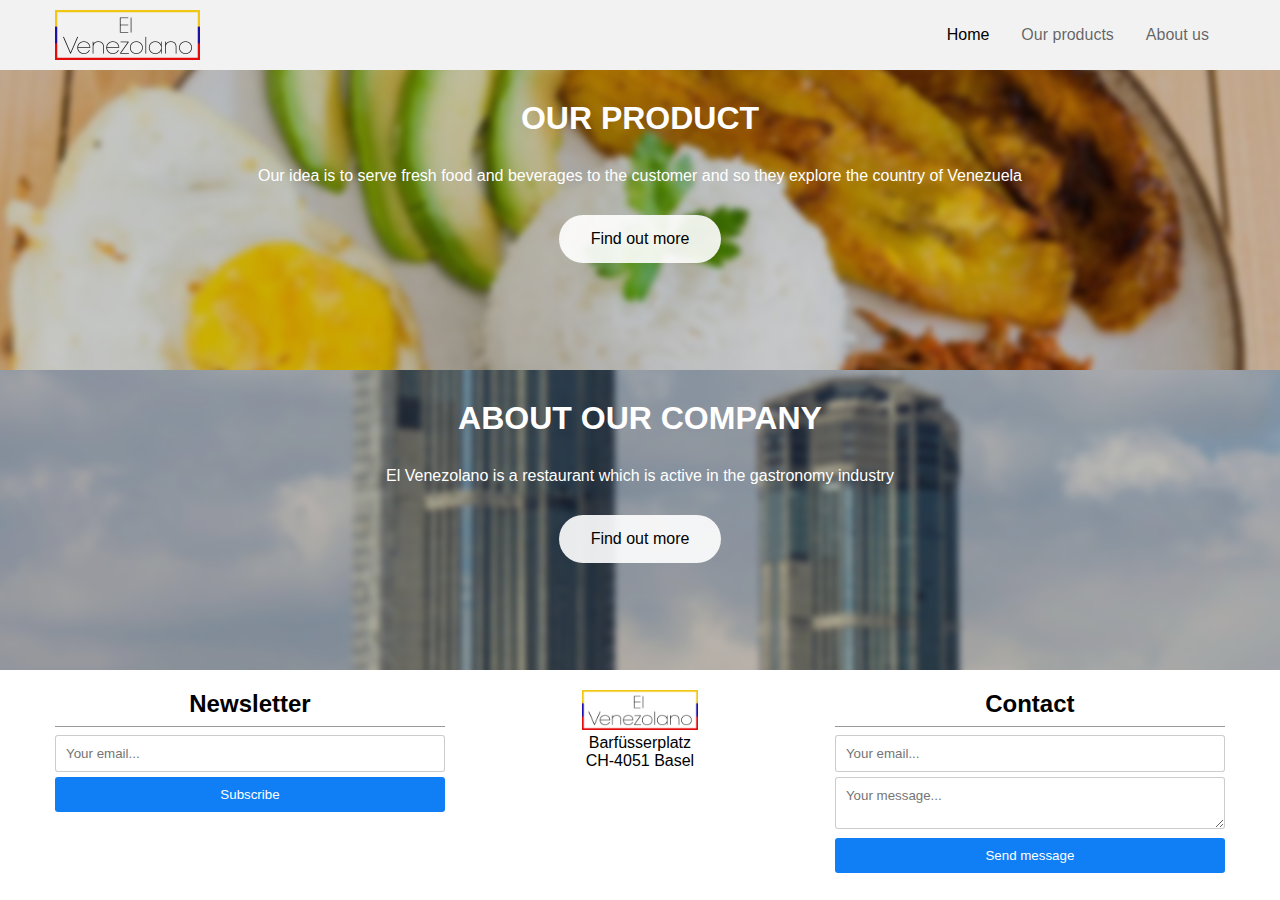
<file: index.html>
<!DOCTYPE html>
<html>
<head>
    <meta charset="UTF-8" />
    <meta name="viewport" content="width=device-width, initial-scale=1, shrink-to-fit=no" />

    <title>El Venezolano</title>

    <link rel="shortcut icon" href="favicon.ico" />

    <link rel="stylesheet" href="css/custom.css" />
</head>
<body>
<nav>
    <div class="container">
        <a href="index.html" class="nav-logo">
            <img src="img/logo.png" height="50" alt="El Venezolano" />
        </a>
        <ul class="nav-menu">
            <li><a href="about-us.html">About us</a></li>
            <li><a href="product.html">Our products</a></li>
            <li class="active"><a href="index.html">Home</a></li>
        </ul>
    </div>
</nav>
<a href="product.html">
    <div class="jumbotron image-product">
        <div class="container">
            <center><h1 class="jumbotron-title">OUR PRODUCT</h1></center>
            <center><p>Our idea is to serve fresh food and beverages to the customer and so they explore
                the country of Venezuela</p></center>
            <center><p class="jumbotron-button">Find out more</p></center>
        </div>
    </div>
</a>
<a href="about-us.html">
    <div class="jumbotron image-company">
        <div class="container">
            <center><h1 class="jumbotron-title">ABOUT OUR COMPANY</h1></center>
            <center><p>El Venezolano is a restaurant which is active in the gastronomy industry</p></center>
            <center><p class="jumbotron-button">Find out more</p></center>
        </div>
    </div>
</a>
<footer>
    <div class="container">
        <div class="footer-column">
            <center><h2>Newsletter</h2></center>
            <hr />
            <form>
                <input class="full-width mb-5" type="email" name="email" placeholder="Your email..." />
                <button class="full-width" type="submit">Subscribe</button>
            </form>
        </div>
        <div class="footer-column" style="text-align: center;">
            <img src="img/logo.png" height="40" />
            <p>Barfüsserplatz</p>
            <p>CH-4051 Basel</p>
        </div>
        <div class="footer-column">
            <center><h2>Contact</h2></center>
            <hr />
            <form>
                <input class="full-width mb-5" type="email" name="email" placeholder="Your email..." />
                <textarea class="full-width mb-5" title="Message" name="message" placeholder="Your message..." style="resize: vertical;"></textarea>
                <button class="full-width" type="submit">Send message</button>
            </form>
        </div>
    </div>
</footer>
</body>
</html>
</file>
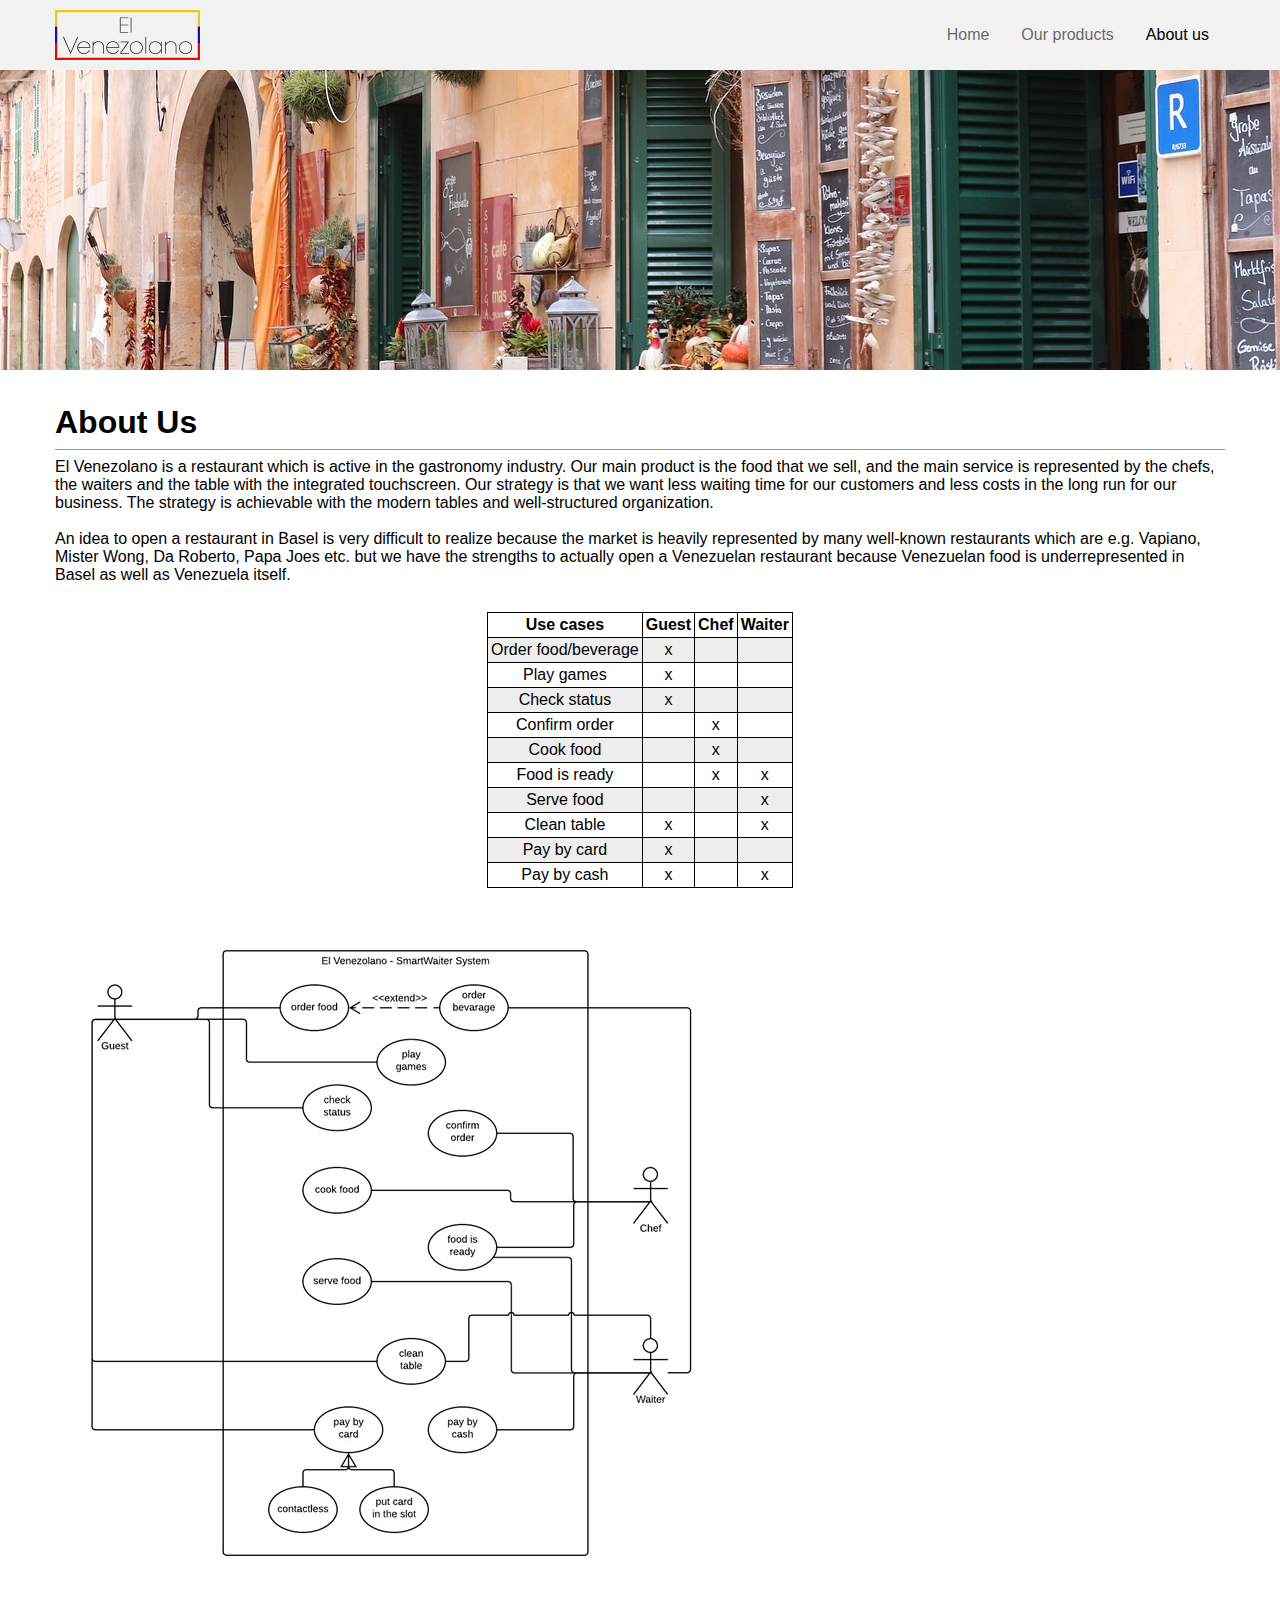
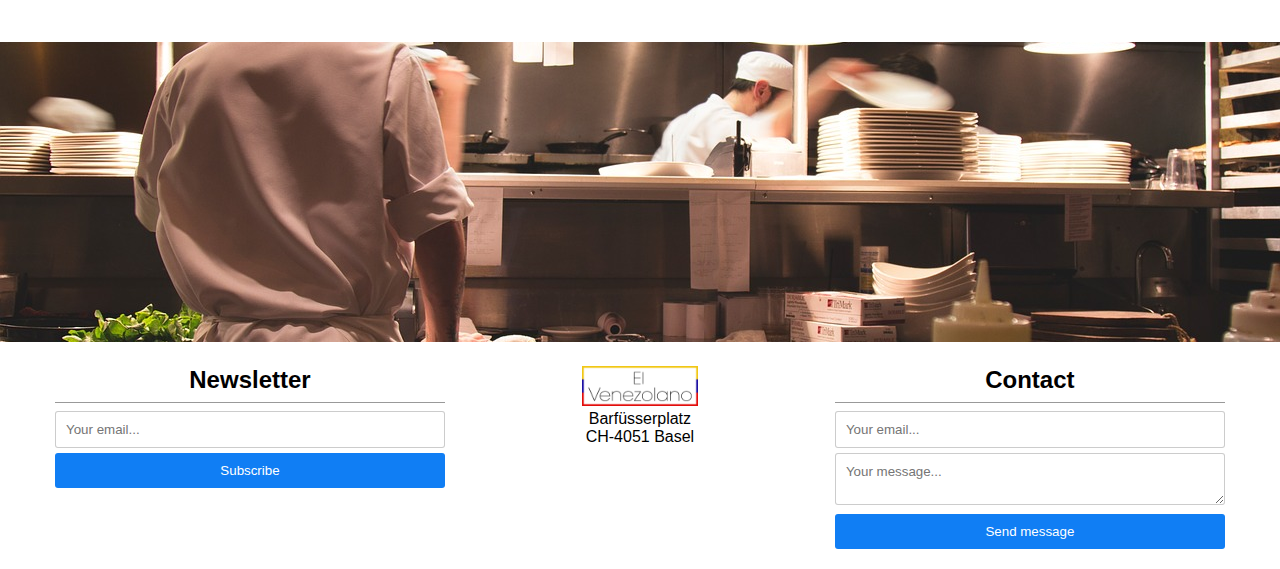
<file: about-us.html>
<!DOCTYPE html>
<html>
<head>
    <meta charset="UTF-8" />
    <meta name="viewport" content="width=device-width, initial-scale=1, shrink-to-fit=no" />

    <title>About us - El Venezolano</title>

    <link rel="shortcut icon" href="favicon.ico" />

    <link rel="stylesheet" href="css/custom.css" />
</head>
<body>
<nav>
    <div class="container">
        <a href="index.html" class="nav-logo">
            <img src="img/logo.png" height="50" alt="El Venezolano" />
        </a>
        <ul class="nav-menu">
            <li class="active"><a href="about-us.html">About us</a></li>
            <li><a href="product.html">Our products</a></li>
            <li><a href="index.html">Home</a></li>
        </ul>
    </div>
</nav>
<img src="img/about-us-header.jpg" alt="" class="cover-img" />
<div class="container container-spacing">
    <h1>About Us</h1>
    <hr />
    <p>El Venezolano is a restaurant which is active in the gastronomy industry. Our main product is
        the food that we sell, and the main service is represented by the chefs, the waiters and the
        table with the integrated touchscreen. Our strategy is that we want less waiting time for our
        customers and less costs in the long run for our business. The strategy is achievable with
        the modern tables and well-structured organization.</p>
    <br />
    <p>An idea to open a restaurant in Basel is very difficult to realize because the market is
        heavily represented by many well-known restaurants which are e.g. Vapiano, Mister Wong, Da
        Roberto, Papa Joes etc. but we have the strengths to actually open a Venezuelan restaurant
        because Venezuelan food is underrepresented in Basel as well as Venezuela itself.</p>
    <br />
    <table class="center-content">
        <tr>
            <th>Use cases</th>
            <th>Guest</th>
            <th>Chef</th>
            <th>Waiter</th>
        </tr>
        <tr>
            <td>Order food/beverage</td>
            <td class="center-text">x</td>
            <td></td>
            <td></td>
        </tr>
        <tr>
            <td>Play games</td>
            <td class="center-text">x</td>
            <td></td>
            <td></td>
        </tr>
        <tr>
            <td>Check status</td>
            <td class="center-text">x</td>
            <td></td>
            <td></td>
        </tr>
        <tr>
            <td>Confirm order</td>
            <td></td>
            <td class="center-text">x</td>
            <td></td>
        </tr>
        <tr>
            <td>Cook food</td>
            <td></td>
            <td class="center-text">x</td>
            <td></td>
        </tr>
        <tr>
            <td>Food is ready</td>
            <td></td>
            <td class="center-text">x</td>
            <td class="center-text">x</td>
        </tr>
        <tr>
            <td>Serve food</td>
            <td></td>
            <td></td>
            <td class="center-text">x</td>
        </tr>
        <tr>
            <td>Clean table</td>
            <td class="center-text">x</td>
            <td></td>
            <td class="center-text">x</td>
        </tr>
        <tr>
            <td>Pay by card</td>
            <td class="center-text">x</td>
            <td></td>
            <td></td>
        </tr>
        <tr>
            <td>Pay by cash</td>
            <td class="center-text">x</td>
            <td></td>
            <td class="center-text">x</td>
        </tr>
    </table>
    <img src="img/use-case-diagram.jpg" alt="Use case diagram" class="center-content center-text fw-small-dp" />
</div>
<img src="img/about-us-footer.jpg" alt="" class="cover-img" />
<footer>
    <div class="container">
        <div class="footer-column">
            <center><h2>Newsletter</h2></center>
            <hr />
            <form>
                <input class="full-width mb-5" type="email" name="email" placeholder="Your email..." />
                <button class="full-width" type="submit">Subscribe</button>
            </form>
        </div>
        <div class="footer-column" style="text-align: center;">
            <img src="img/logo.png" height="40" />
            <p>Barfüsserplatz</p>
            <p>CH-4051 Basel</p>
        </div>
        <div class="footer-column">
            <center><h2>Contact</h2></center>
            <hr />
            <form>
                <input class="full-width mb-5" type="email" name="email" placeholder="Your email..." />
                <textarea class="full-width mb-5" title="Message" name="message" placeholder="Your message..." style="resize: vertical;"></textarea>
                <button class="full-width" type="submit">Send message</button>
            </form>
        </div>
    </div>
</footer>
</body>
</html>
</file>
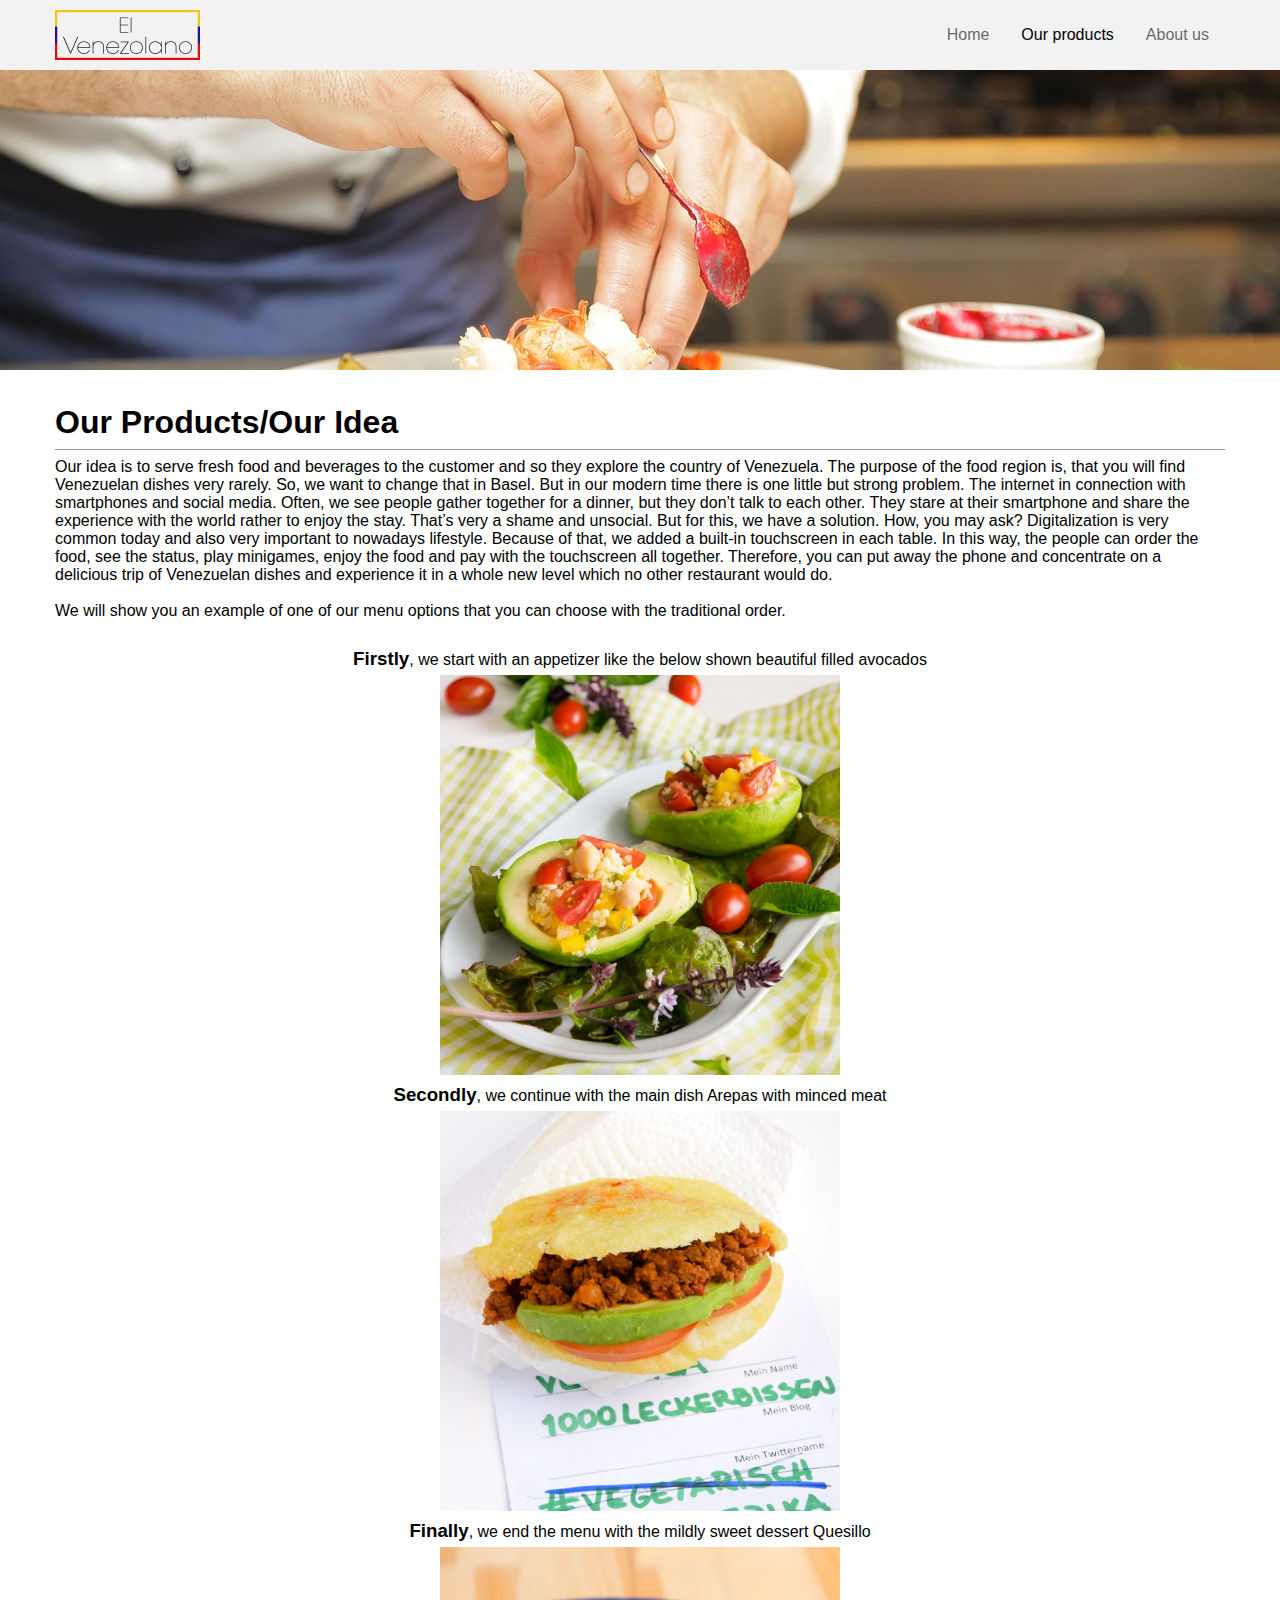
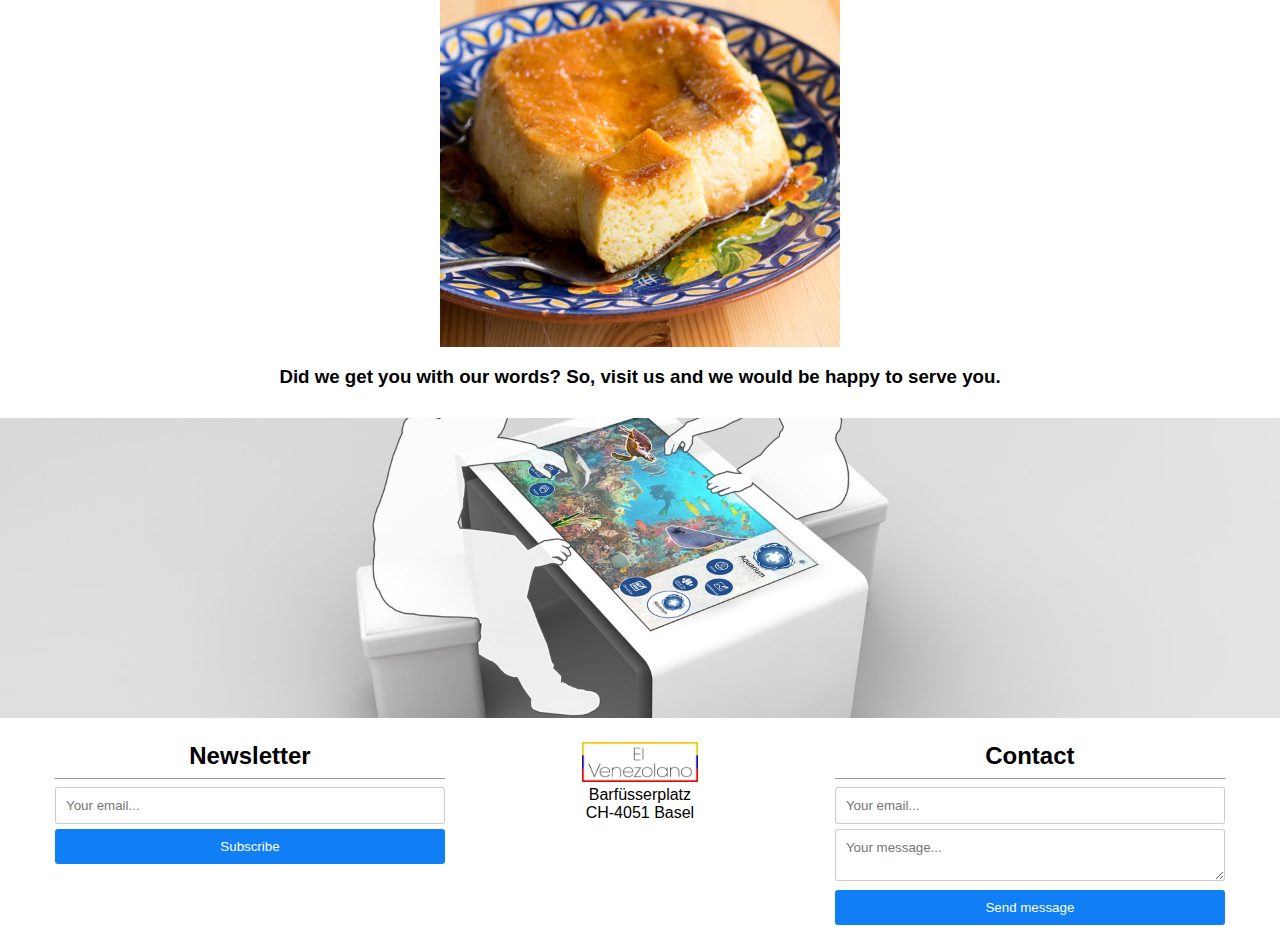
<file: product.html>
<!DOCTYPE html>
<html>
<head>
    <meta charset="UTF-8" />
    <meta name="viewport" content="width=device-width, initial-scale=1, shrink-to-fit=no" />

    <title>Our product - El Venezolano</title>

    <link rel="shortcut icon" href="favicon.ico" />

    <link rel="stylesheet" href="css/custom.css" />
</head>
<body>
<nav>
    <div class="container">
        <a href="index.html" class="nav-logo">
            <img src="img/logo.png" height="50" alt="El Venezolano" />
        </a>
        <ul class="nav-menu">
            <li><a href="about-us.html">About us</a></li>
            <li class="active"><a href="product.html">Our products</a></li>
            <li><a href="index.html">Home</a></li>
        </ul>
    </div>
</nav>
<img src="img/product-header.jpg" alt="" class="cover-img" />
<div class="container container-spacing">
    <h1>Our Products/Our Idea</h1>
    <hr />
    <p>Our idea is to serve fresh food and beverages to the customer and so they explore the country
        of Venezuela. The purpose of the food region is, that you will find Venezuelan dishes very
        rarely. So, we want to change that in Basel. But in our modern time there is one little but
        strong problem. The internet in connection with smartphones and social media. Often, we see
        people gather together for a dinner, but they don’t talk to each other. They stare at their
        smartphone and share the experience with the world rather to enjoy the stay. That’s very a
        shame and unsocial. But for this, we have a solution. How, you may ask? Digitalization is very
        common today and also very important to nowadays lifestyle. Because of that, we added a
        built-in touchscreen in each table. In this way, the people can order the food, see the status,
        play minigames, enjoy the food and pay with the touchscreen all together. Therefore, you can
        put away the phone and concentrate on a delicious trip of Venezuelan dishes and experience it
        in a whole new level which no other restaurant would do.</p>
    <br />
    <p>We will show you an example of one of our menu options that you can choose with the traditional
        order.</p>
    <br />
    <div class="center-content">
        <p><h3 style="display:inline">Firstly</h3>, we start with an appetizer like the below shown beautiful filled avocados</p>
        <img src="img/product-1.jpg" alt="Food" class="product-image" />
        <p><h3 style="display:inline">Secondly</h3>, we continue with the main dish Arepas with minced meat</p>
        <img src="img/product-2.jpg" alt="Food" class="product-image" />
        <p><h3 style="display:inline">Finally</h3>, we end the menu with the mildly sweet dessert Quesillo</p>
        <img src="img/product-3.jpg" alt="Food" class="product-image" />
    </div>
    <center><h3>Did we get you with our words? So, visit us and we would be happy to serve you.</h3></center>
</div>
<img src="img/product-footer.jpg" alt="" class="cover-img" />
<footer>
    <div class="container">
        <div class="footer-column">
            <center><h2>Newsletter</h2></center>
            <hr />
            <form>
                <input class="full-width mb-5" type="email" name="email" placeholder="Your email..." />
                <button class="full-width" type="submit">Subscribe</button>
            </form>
        </div>
        <div class="footer-column" style="text-align: center;">
            <img src="img/logo.png" height="40" />
            <p>Barfüsserplatz</p>
            <p>CH-4051 Basel</p>
        </div>
        <div class="footer-column">
            <center><h2>Contact</h2></center>
            <hr />
            <form>
                <input class="full-width mb-5" type="email" name="email" placeholder="Your email..." />
                <textarea class="full-width mb-5" title="Message" name="message" placeholder="Your message..." style="resize: vertical;"></textarea>
                <button class="full-width" type="submit">Send message</button>
            </form>
        </div>
    </div>
</footer>
</body>
</html>
</file>
<file: css/custom.css>
/*
General style
 */
body {
    margin: 0;
    font-family: Arial, sans-serif;
}

h1, h2, h3, h4, h5, h6, p, ul, li {
    margin: 0;
    padding: 0
}

hr {
    border: none;
    border-bottom: 1px solid rgba(0, 0, 0, 0.4);
}

.container {
    padding-right: 15px;
    padding-left: 15px;
    margin-right: auto;
    margin-left: auto;
}
@media (min-width: 1200px) {
    /* Keep width when screen is big */
    .container {
        width: 1170px;
    }
}
.container-spacing {
    margin-top: 30px;
    margin-bottom: 30px;
}

input,textarea {
    border: 1px solid rgba(0, 0, 0, 0.2);
    border-radius: 3px;
    padding: 10px;
    font-family: Arial, sans-serif;
}
input:focus,textarea:focus {
    /* Highlight when input selected */
    border: 1px solid rgb(0, 123, 255);
}
input:focus,select:focus,textarea:focus,button:focus {
    /* Remove browser auto highlight */
    outline: none;
}
input.full-width,textarea.full-width {
    width: calc(100% - 22px);
}

button {
    background-color: #107ef4;
    color: #fff;
    padding: 10px;
    border: none;
    border-radius: 3px;
    cursor: pointer;
}
button:hover {
    background-color: #4198f6;
}
button.full-width {
    width: 100%;
}

.mb-5 {
    margin-bottom: 5px;
}

.cover-img {
    width: 100%;
    height: 300px;
    object-fit: cover;
}

.center-content {
    margin: 10px auto;
    text-align: center;
}
.center {
    text-align: center;
}

table, th, td {
    border: 1px solid black;
    border-collapse: collapse;
    padding: 3px;
}
table tr:nth-child(even) {
    background-color: #eee;
}
table tr:nth-child(odd) {
    background-color: #fff;
}


/*
Navigation header and menu
 */
nav {
    background-color: rgba(0, 0, 0, 0.05);
    padding-top: 10px;
    padding-bottom: 10px;
}

.nav-logo {
    float: left;
}

.nav-menu {
    list-style-type: none;
    overflow: hidden;
}

.nav-menu li {
    float: right;
}

.nav-menu li a {
    display: block;
    color: rgba(0, 0, 0, 0.6);
    text-align: center;
    padding: 16px;
    text-decoration: none;
}

.nav-menu li.active a {
    color: rgb(0, 0, 0);
}

.nav-menu li a:hover {
    background-color: rgba(0, 0, 0, 0.1);
    border-radius: 5px;
}

/*
Footer
 */
.footer-column {
    float: left;
    width: 33.33%;
    padding-top: 20px;
    padding-bottom: 20px;
}

@media (max-width: 600px) {
    .footer-column {
        width: 100%;
    }
}

/*
Homepage
 */
.jumbotron {
    position: relative;
    width: 100%;
    height: 300px;
    overflow: hidden;
}
.jumbotron .container {
    position: relative;
    z-index: 2;
    color: #ffffff;
}
.jumbotron:after {
    content: "";
    position: absolute;
    z-index: 1;
    top: 0;
    filter: blur(3px);
    width: 100%;
    height: 300px;
    transform: scale(1.1);
}

.jumbotron a,
.jumbotron p,
.jumbotron h1 {
    text-decoration: none;
    display: inline-block;
}

.image-product:after {
    background:
        /* top, transparent black, faked with gradient */
        linear-gradient(
                rgba(0, 0, 0, 0.2),
                rgba(0, 0, 0, 0.2)
        ),
        /* bottom, image */
        url("../img/homepage-product.jpg")
        /* center image */
        center center
        no-repeat;
    background-size: cover;
}

.image-company:after {
    background:
        /* top, transparent black, faked with gradient */
        linear-gradient(
            rgba(0, 0, 0, 0.2),
            rgba(0, 0, 0, 0.2)
        ),
        /* bottom, image */
        url("../img/homepage-about.jpg")
        /* center image */
        center center
        no-repeat;
    background-size: cover;
}

.jumbotron-title {
    padding-top: 30px;
    padding-bottom: 30px;
}

.jumbotron-button {
    background-color: rgba(255, 255, 255, 0.9);
    border-radius: 40px;
    color: black;
    margin-top: 30px;
    padding: 15px 32px;
    text-align: center;
    display: inline-block;
}

/*
Product page
 */
.product-image {
    height: 400px;
    width: 400px;
    padding: 5px;
}
@media (max-width: 600px) {
    .product-image {
        height: auto;
        width: 100%;
    }
}
</file>
